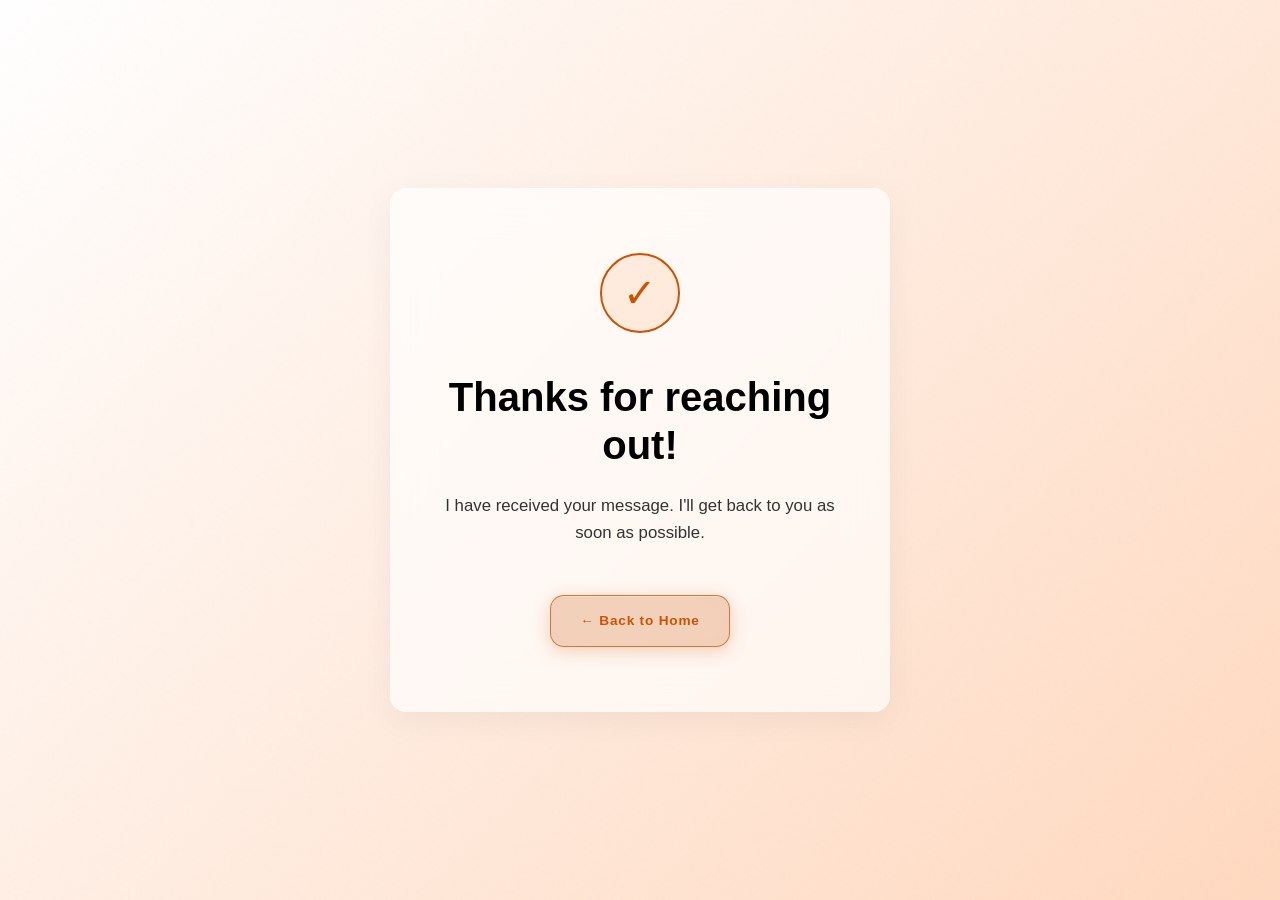
<file: thanks.html>
<!DOCTYPE html>
<html lang="en">
<head>
<meta charset="UTF-8">
<meta name="viewport" content="width=device-width, initial-scale=1.0">
<title>Thank You! — Sangili Saravana</title>
<link rel="stylesheet" href="style.css">
<style>
  .thanks-container {
    min-height: 100vh;
    display: flex;
    align-items: center;
    justify-content: center;
    padding: 2rem;
    text-align: center;
  }

  .thanks-card {
    padding: 4rem 3rem;
    max-width: 500px;
    display: flex;
    flex-direction: column;
    align-items: center;
    gap: 1.5rem;
  }

  .check-icon {
    width: 80px;
    height: 80px;
    background: rgba(255, 107, 0, 0.1);
    color: var(--accent);
    border: 2px solid var(--accent);
    border-radius: 50%;
    display: flex;
    align-items: center;
    justify-content: center;
    font-size: 2.5rem;
    margin-bottom: 1rem;
    animation: fadeUp 0.5s ease both;
  }

  .thanks-title {
    font-size: 2.5rem;
    font-weight: 800;
    color: var(--text);
    line-height: 1.2;
    animation: fadeUp 0.6s 0.1s ease both;
  }

  .thanks-msg {
    font-size: 1.05rem;
    color: var(--muted);
    margin-bottom: 1.5rem;
    line-height: 1.6;
    animation: fadeUp 0.7s 0.2s ease both;
  }

  .back-btn {
    animation: fadeUp 0.8s 0.3s ease both;
  }
</style>
</head>
<body>

<div class="thanks-container">
  <div class="glass-card thanks-card">
    <div class="check-icon">✓</div>
    <h1 class="thanks-title">Thanks for reaching out!</h1>
    <p class="thanks-msg">I have received your message. I'll get back to you as soon as possible.</p>
    <a href="index.html" class="btn-primary back-btn">← Back to Home</a>
  </div>
</div>

</body>
</html>
</file>
<file: style.css>
*, *::before, *::after { box-sizing: border-box; margin: 0; padding: 0; }

/* =========================================
     ANIMATED FLUID GRADIENT (WHITE & DARK ORANGE)
     ========================================= */

  :root {
    /* Multiple shades of white and dark orange for the moving wave */
    --bg-gradient: linear-gradient(-45deg, #ffffff, #fff0e6, #ffccaa, #ffffff);
    --bg2: rgba(255, 255, 255, 0.6);
    --bg3: rgba(255, 255, 255, 0.9);
    --border: rgba(204, 82, 0, 0.25);
    --accent: #CC5200;
    --accent2: #A34200;
    --text: #000000;        /* Pure Black for main text */
    --muted: #333333;
    --card-bg: rgba(255, 255, 255, 0.65);
  }

  body.dark-mode {
    /* Dark mode-layum azhagaana dark orange fluid flow irukkum */
    --bg-gradient: linear-gradient(-45deg, #0d0d0d, #2b1103, #4a1d00, #0d0d0d);
    --bg2: rgba(0, 0, 0, 0.4);
    --bg3: rgba(0, 0, 0, 0.8);
    --border: rgba(204, 82, 0, 0.3);
    --accent: #E65C00;
    --accent2: #CC5200;
    --text: #ffffff;
    --muted: #a0a0a5;
    --card-bg: rgba(28, 28, 30, 0.55);
  }

/* THEME TOGGLE BUTTON STYLES */
.theme-btn {
  background: rgba(255, 255, 255, 0.6);
  border: 1px solid var(--border);
  border-radius: 50%;
  width: 40px;
  height: 40px;
  cursor: pointer;
  font-size: 1.2rem;
  display: flex;
  align-items: center;
  justify-content: center;
  transition: all 0.3s ease;
  box-shadow: 0 2px 8px rgba(0,0,0,0.02);
  margin-left: 1rem;
}

.theme-btn:hover {
  background: var(--accent);
  transform: translateY(-2px);
}

body.dark-mode .theme-btn {
  background: rgba(255, 255, 255, 0.1);
}

body.dark-mode .nav-links a {
  background: rgba(255, 255, 255, 0.1);
}
/* --- END OF NEW CSS --- */

html { scroll-behavior: smooth; }

body
{
    font-family: 'Montserrat', sans-serif;
  font-weight: 500;
    background: var(--bg-gradient);
    background-attachment: fixed;
    background-size: 400% 400%;
    animation: gradientMove 15s ease infinite;
    color: var(--text);
    line-height: 1.7;
    overflow-x: hidden;
    -webkit-font-smoothing: antialiased;
    -moz-osx-font-smoothing: grayscale;
  }

  /* NOISE TEXTURE */
  body::before {
    content: '';
    position: fixed;
    inset: 0;
    background-image: url("data:image/svg+xml,%3Csvg viewBox='0 0 256 256' xmlns='http://www.w3.org/2000/svg'%3E%3Cfilter id='noise'%3E%3CfeTurbulence type='fractalNoise' baseFrequency='0.9' numOctaves='4' stitchTiles='stitch'/%3E%3C/filter%3E%3Crect width='100%25' height='100%25' filter='url(%23noise)' opacity='0.025'/%3E%3C/svg%3E");
    pointer-events: none;
    z-index: 0;
  }

  /* GRID-CARD OVERLAY NAV */
  nav {
    position: absolute;
    top: 0;
    width: 100%;
    z-index: 1000;
    display: flex;
    justify-content: center;
    padding: 1rem;
    transition: background 0.3s ease;
    background: transparent;
    backdrop-filter: blur(0px);
  }

  .nav-logo { display: none; }

  .nav-links {
    display: flex;
    gap: 0.5rem;
    flex-wrap: wrap;
    justify-content: center;
  }

  .nav-links a {
    background: rgba(255, 255, 255, 0.6);
    padding: 0.6rem 1.2rem;
    border-radius: 12px;
    font-size: 0.75rem;
    font-weight: 700;
    text-transform: uppercase;
    color: var(--text);
    text-decoration: none;
    transition: all 0.3s ease;
    box-shadow: 0 2px 8px rgba(0,0,0,0.02);
  }

  .nav-links a:hover {
    background: var(--accent);
    color: #ffffff;
    transform: translateY(-2px);
  }

  /* HERO */
  .hero {
    min-height: 100vh;
    display: flex;
    align-items: center;
    justify-content: space-between;
    padding: 8rem 4rem 6rem;
    position: relative;
    overflow: hidden;
    gap: 2rem;
  }

  .hero-bg-line {
    position: absolute;
    top: 0; right: 18%;
    width: 1px;
    height: 100%;
    background: linear-gradient(to bottom, transparent, var(--border) 30%, var(--border) 70%, transparent);
  }

  .hero-bg-circle, .hero-bg-circle2 {
    position: absolute;
    top: 50%;
    transform: translateY(-50%);
    border-radius: 50%;
    border: 1px solid rgba(204, 82, 0, 0.2);
  }

  .hero-bg-circle { right: -200px; width: 700px; height: 700px; opacity: 0.6; }
  .hero-bg-circle2 { right: -300px; width: 900px; height: 900px; border: 1px solid rgba(204, 82, 0, 0.15); opacity: 0.3; }

  .hero-content {
    position: relative;
    z-index: 1;
    max-width: 550px;
  }

  .hero-tag {
    display: inline-block;
    font-size: 0.72rem;
    font-weight: 600;
    letter-spacing: 0.12em;
    text-transform: uppercase;
    color: var(--accent);
    border: 1px solid rgba(204, 82, 0, 0.4);
    background: rgba(255,255,255,0.5);
    backdrop-filter: blur(8px);
    -webkit-backdrop-filter: blur(8px);
    padding: 0.4rem 1rem;
    border-radius: 20px;
    margin-bottom: 2rem;
    animation: fadeUp 0.8s ease both;
  }

  .hero-name {
    font-size: clamp(3rem, 7vw, 6rem);
    font-weight: 800;
    line-height: 1.05;
    letter-spacing: -0.04em;
    margin-bottom: 1rem;
    color: var(--text);
    animation: fadeUp 0.9s 0.1s ease both;
  }

  .hero-name span { color: var(--accent); }

  .hero-role {
    font-size: 1.1rem;
    color: var(--muted);
    font-weight: 500;
    letter-spacing: -0.01em;
    margin-bottom: 2rem;
    animation: fadeUp 0.9s 0.2s ease both;
  }

  .hero-summary {
    font-size: 1rem;
    color: var(--text);
    max-width: 520px;
    line-height: 1.6;
    margin-bottom: 3rem;
    animation: fadeUp 0.9s 0.3s ease both;
  }

  .hero-ctas {
    display: flex;
    gap: 1rem;
    flex-wrap: wrap;
    animation: fadeUp 0.9s 0.4s ease both;
  }

  /* =========================================
     BUTTONS — GLASSMORPHISM REDESIGN
     ========================================= */

  .btn-primary, .btn-secondary {
    display: inline-flex;
    align-items: center;
    gap: 0.5rem;
    font-size: 0.85rem;
    font-weight: 700;
    letter-spacing: 0.06em;
    padding: 0.85rem 1.8rem;
    border-radius: 14px;
    text-decoration: none;
    position: relative;
    overflow: hidden;
    cursor: pointer;
    border: none;
    backdrop-filter: blur(16px);
    -webkit-backdrop-filter: blur(16px);
    transition: transform 0.3s cubic-bezier(0.25,1,0.5,1),
                box-shadow 0.3s ease,
                border-color 0.3s ease,
                background 0.3s ease;
  }

  /* Shimmer sweep on hover */
  .btn-primary::before,
  .btn-secondary::before {
    content: '';
    position: absolute;
    top: 0; left: -100%;
    width: 55%;
    height: 100%;
    background: linear-gradient(120deg, transparent, rgba(255,255,255,0.22), transparent);
    transform: skewX(-20deg);
    transition: left 0.5s ease;
    pointer-events: none;
  }

  .btn-primary:hover::before,
  .btn-secondary:hover::before { left: 160%; }

  /* PRIMARY — glass dark orange */
  .btn-primary {
    background: rgba(204, 82, 0, 0.25);
    color: var(--accent);
    border: 1.5px solid rgba(204, 82, 0, 0.7);
    box-shadow: 0 4px 18px rgba(204, 82, 0, 0.25),
                inset 0 1px 0 rgba(255,255,255,0.25);
  }

  .btn-primary:hover {
    background: rgba(204, 82, 0, 0.35);
    border-color: rgba(204, 82, 0, 1);
    color: var(--accent);
    transform: translateY(-3px) scale(1.02);
    box-shadow: 0 0 18px rgba(204, 82, 0, 0.55),
                0 8px 28px rgba(204, 82, 0, 0.35),
                inset 0 1px 0 rgba(255,255,255,0.3);
  }

  .btn-primary:active {
    transform: translateY(-1px) scale(0.99);
  }

  body.dark-mode .btn-primary {
    background: rgba(204, 82, 0, 0.2);
    border-color: rgba(204, 82, 0, 0.6);
    color: var(--accent);
  }

  body.dark-mode .btn-primary:hover {
    background: rgba(204, 82, 0, 0.3);
    border-color: rgba(204, 82, 0, 0.9);
    box-shadow: 0 0 22px rgba(204, 82, 0, 0.6),
                0 8px 28px rgba(204, 82, 0, 0.4);
  }

  /* SECONDARY — glass white */
  .btn-secondary {
    background: rgba(255, 255, 255, 0.18);
    color: var(--text);
    border: 1.5px solid rgba(255,255,255,0.55);
    box-shadow: 0 4px 16px rgba(0,0,0,0.06),
                inset 0 1px 0 rgba(255,255,255,0.6);
  }

  .btn-secondary:hover {
    background: rgba(255,255,255,0.28);
    border-color: rgba(204, 82, 0, 0.7);
    color: var(--accent);
    transform: translateY(-3px) scale(1.02);
    box-shadow: 0 0 16px rgba(204, 82, 0, 0.3),
                0 8px 24px rgba(0,0,0,0.08),
                inset 0 1px 0 rgba(255,255,255,0.7);
  }

  .btn-secondary:active {
    transform: translateY(-1px) scale(0.99);
  }

  body.dark-mode .btn-secondary {
    background: rgba(255,255,255,0.07);
    border-color: rgba(255,255,255,0.18);
    color: #ffffff;
  }

  body.dark-mode .btn-secondary:hover {
    background: rgba(204, 82, 0, 0.15);
    border-color: rgba(204, 82, 0, 0.6);
    color: var(--accent);
    box-shadow: 0 0 16px rgba(204, 82, 0, 0.35),
                0 8px 24px rgba(0,0,0,0.2);
  }

  /* SEND MESSAGE (form submit) */
  .form-submit {
    margin-top: 0.5rem;
    align-self: flex-start;
    width: 100%;
    justify-content: center;
    font-size: 0.95rem;
    padding: 1rem 2rem;
  }

  .form-submit::after {
    content: '→';
    display: inline-block;
    transition: transform 0.3s cubic-bezier(0.25,1,0.5,1);
    margin-left: 0.3rem;
  }

  .form-submit:hover::after { transform: translateX(5px); }

  /* CERT VIEW → button */
  .btn-cert {
    display: inline-flex;
    align-items: center;
    gap: 0.4rem;
    font-size: 0.78rem;
    font-weight: 700;
    letter-spacing: 0.06em;
    color: var(--accent);
    padding: 0.4rem 1.1rem;
    border: 1.5px solid rgba(204, 82, 0, 0.45);
    border-radius: 10px;
    text-decoration: none;
    margin-top: 0.9rem;
    background: rgba(204, 82, 0, 0.12);
    backdrop-filter: blur(12px);
    -webkit-backdrop-filter: blur(12px);
    position: relative;
    overflow: hidden;
    transition: transform 0.3s cubic-bezier(0.25,1,0.5,1),
                box-shadow 0.3s ease,
                background 0.3s ease,
                border-color 0.3s ease;
  }

  .btn-cert::after {
    content: '→';
    display: inline-block;
    transition: transform 0.3s cubic-bezier(0.25,1,0.5,1);
  }

  .btn-cert:hover {
    background: rgba(204, 82, 0, 0.25);
    border-color: rgba(204, 82, 0, 0.9);
    color: var(--accent);
    transform: translateY(-3px) scale(1.04);
    box-shadow: 0 0 14px rgba(204, 82, 0, 0.45),
                0 6px 18px rgba(204, 82, 0, 0.25);
  }

  .btn-cert:hover::after { transform: translateX(4px); }

  /* BACK TO TOP */
  .back-to-top {
    position: fixed;
    bottom: 2rem;
    right: 2rem;
    background: rgba(204, 82, 0, 0.15);
    border: 1.5px solid rgba(204, 82, 0, 0.5);
    backdrop-filter: blur(16px);
    -webkit-backdrop-filter: blur(16px);
    color: var(--accent);
    width: 48px;
    height: 48px;
    border-radius: 14px;
    display: flex;
    align-items: center;
    justify-content: center;
    font-size: 1.2rem;
    font-weight: bold;
    text-decoration: none;
    box-shadow: 0 4px 16px rgba(204, 82, 0, 0.2),
                inset 0 1px 0 rgba(255,255,255,0.2);
    z-index: 1000;
    transition: transform 0.35s cubic-bezier(0.25,1,0.5,1),
                box-shadow 0.3s ease,
                background 0.3s ease,
                border-color 0.3s ease;
  }

  .back-to-top:hover {
    background: rgba(204, 82, 0, 0.28);
    border-color: rgba(204, 82, 0, 0.9);
    transform: translateY(-5px) scale(1.08);
    box-shadow: 0 0 20px rgba(204, 82, 0, 0.5),
                0 10px 28px rgba(204, 82, 0, 0.25);
  }

  .back-to-top:active {
    transform: translateY(-2px) scale(1.02);
  }

  /* HERO IMAGE STYLES */
  .hero-image-wrapper {
    position: relative;
    z-index: 1;
    width: 420px;
    height: 420px;
    flex-shrink: 0;
    animation: fadeIn 1s 0.5s ease both;
    transition: transform 0.4s ease;
  }

  .hero-image-backdrop {
    position: absolute;
    top: -15px;
    left: -15px;
    width: calc(100% + 30px);
    height: calc(100% + 30px);
    border: 2px solid var(--accent);
    border-radius: 50%;
    z-index: -1;
    opacity: 0.5;
  }

  .hero-image {
    width: 100%;
    height: 100%;
    object-fit: cover;
    border-radius: 50%;
    box-shadow: 0 20px 40px rgba(0,0,0,0.1);
    filter: contrast(105%);
    transition: box-shadow 0.4s ease;
  }

  .hero-image-wrapper:hover {
    transform: translateY(-12px) scale(1.02);
  }

  .hero-image-wrapper:hover .hero-image {
    box-shadow: 0 30px 60px rgba(0,0,0,0.15);
  }

  /* SECTIONS */
  section {
    padding: 6rem 4rem;
    position: relative;
    max-width: 1400px;
    margin: 0 auto;
  }

  /* =========================================
     SECTION HEADER — PREMIUM REDESIGN
     ========================================= */
  .section-header {
    margin-bottom: 3.5rem;
    display: flex;
    flex-direction: column;
    align-items: flex-start;
    gap: 0.75rem;
  }

  /* Small badge above the title */
  .section-num {
    display: inline-flex;
    align-items: center;
    gap: 0.5rem;
    font-size: 0.7rem;
    font-weight: 700;
    letter-spacing: 0.15em;
    text-transform: uppercase;
    color: var(--accent);
    background: rgba(204, 82, 0, 0.08);
    border: 1px solid rgba(204, 82, 0, 0.25);
    padding: 0.3rem 0.9rem;
    border-radius: 50px;
    backdrop-filter: blur(8px);
  }

  /* Dot inside the badge */
  .section-num::before {
    content: '';
    width: 6px;
    height: 6px;
    background: var(--accent);
    border-radius: 50%;
    display: inline-block;
    animation: pulse-dot 2s ease-in-out infinite;
  }

  @keyframes pulse-dot {
    0%, 100% { opacity: 1; transform: scale(1); }
    50% { opacity: 0.4; transform: scale(0.6); }
  }

  /* Title row: big text + decorative line */
  .section-title-row {
    display: flex;
    align-items: center;
    gap: 1.5rem;
    width: 100%;
  }

  .section-title {
    font-size: 2.4rem;
    font-weight: 800;
    color: var(--text);
    text-transform: uppercase;
    letter-spacing: 0.04em;
    position: relative;
    white-space: nowrap;
    line-height: 1;
  }

  /* Orange gradient accent on first letter */
  .section-title::first-letter {
    color: var(--accent);
  }

  /* Horizontal decorative line after the title */
  .section-title-line {
    flex: 1;
    height: 1px;
    background: linear-gradient(90deg, rgba(204, 82, 0, 0.5), rgba(204, 82, 0, 0.1), transparent);
    border-radius: 2px;
    min-width: 40px;
  }

  .section-divider {
    height: 1px;
    display: none;
    background: var(--border);
    margin: 0 4rem;
    max-width: 1320px;
  }

  /* GLASSMORPHISM CARDS */
  .glass-card {
    background: var(--card-bg);
    backdrop-filter: blur(20px);
    -webkit-backdrop-filter: blur(16px);
    border: 1px solid rgba(255, 255, 255, 0.5);
    border-radius: 16px;
    box-shadow: 0 8px 32px rgba(0,0,0,0.05);
  }

  /* =========================================
     SKILLS SECTION — PREMIUM REDESIGN
     ========================================= */
  .skills-grid {
    display: grid;
    grid-template-columns: repeat(auto-fill, minmax(200px, 1fr));
    gap: 1.5rem;
  }

  .skill-item {
    padding: 2rem 1.5rem 1.8rem;
    display: flex;
    flex-direction: column;
    align-items: center;
    text-align: center;
    border-radius: 20px;
    position: relative;
    overflow: hidden;
    cursor: default;
    transition: transform 0.35s cubic-bezier(0.25, 1, 0.5, 1),
                box-shadow 0.35s ease;
    border: 1px solid rgba(255, 255, 255, 0.5);
  }

  /* Glowing top-border accent line */
  .skill-item::before {
    content: '';
    position: absolute;
    top: 0;
    left: 50%;
    transform: translateX(-50%) scaleX(0);
    width: 60%;
    height: 3px;
    background: linear-gradient(90deg, transparent, var(--accent), transparent);
    border-radius: 0 0 4px 4px;
    transition: transform 0.4s ease;
  }

  /* Subtle radial glow behind icon on hover */
  .skill-item::after {
    content: '';
    position: absolute;
    top: 20%;
    left: 50%;
    transform: translate(-50%, -50%);
    width: 120px;
    height: 120px;
    background: radial-gradient(circle, rgba(204, 82, 0, 0.12) 0%, transparent 70%);
    border-radius: 50%;
    opacity: 0;
    transition: opacity 0.4s ease;
    pointer-events: none;
  }

  .skill-item:hover {
    transform: translateY(-8px) scale(1.02);
    box-shadow: 0 20px 40px rgba(204, 82, 0, 0.12), 0 8px 16px rgba(0,0,0,0.06);
    border-color: rgba(204, 82, 0, 0.3);
  }

  .skill-item:hover::before {
    transform: translateX(-50%) scaleX(1);
  }

  .skill-item:hover::after {
    opacity: 1;
  }

  /* Icon wrapper — circular badge */
  .skill-icon-wrap {
    width: 76px;
    height: 76px;
    border-radius: 50%;
    background: rgba(204, 82, 0, 0.08);
    border: 1.5px solid rgba(204, 82, 0, 0.18);
    display: flex;
    align-items: center;
    justify-content: center;
    margin-bottom: 1.2rem;
    position: relative;
    z-index: 1;
    transition: background 0.35s ease, border-color 0.35s ease, transform 0.4s cubic-bezier(0.175, 0.885, 0.32, 1.275);
  }

  .skill-item:hover .skill-icon-wrap {
    background: rgba(204, 82, 0, 0.15);
    border-color: rgba(204, 82, 0, 0.5);
    transform: scale(1.12) rotate(5deg);
  }

  .skill-item img {
    width: 42px;
    height: 42px;
    border-radius: 6px;
    object-fit: contain;
    transition: transform 0.4s cubic-bezier(0.175, 0.885, 0.32, 1.275);
  }

  .skill-item:hover img {
    transform: scale(1.15);
  }

  .skill-item h3 {
    font-size: 0.95rem;
    font-weight: 700;
    margin-bottom: 0.9rem;
    color: var(--text);
    line-height: 1.3;
    position: relative;
    z-index: 1;
    transition: color 0.2s ease;
  }

  .skill-item:hover h3 {
    color: var(--accent);
  }

  /* Skill level bar */
  .skill-bar-wrap {
    width: 100%;
    height: 4px;
    background: rgba(0,0,0,0.06);
    border-radius: 4px;
    overflow: hidden;
    position: relative;
    z-index: 1;
  }

  body.dark-mode .skill-bar-wrap {
    background: rgba(255,255,255,0.08);
  }

  .skill-bar {
    height: 100%;
    border-radius: 4px;
    background: linear-gradient(90deg, var(--accent2), var(--accent), #ffaa55);
    width: 0%;
    transition: width 1.2s cubic-bezier(0.22, 1, 0.36, 1);
    box-shadow: 0 0 8px rgba(204, 82, 0, 0.4);
  }

  /* Trigger bar animation when card becomes active */
  .motion-card.active .skill-bar {
    width: var(--skill-level, 80%);
  }

  .skill-item p {
    font-size: 0.85rem;
    color: var(--muted);
  }

  /* =========================================
     PROJECTS — PREMIUM REDESIGN
     ========================================= */
  .projects-grid {
    display: grid;
    grid-template-columns: repeat(auto-fit, minmax(340px, 1fr));
    gap: 2rem;
  }

  .project-card {
    padding: 2.5rem;
    position: relative;
    overflow: hidden;
    border-radius: 20px;
    border: 1px solid rgba(255,255,255,0.5);
    transition: transform 0.35s cubic-bezier(0.25,1,0.5,1), box-shadow 0.35s ease, border-color 0.3s ease;
  }

  /* Big faded project number watermark */
  .project-card::before {
    content: attr(data-num);
    position: absolute;
    top: -10px;
    right: 1.5rem;
    font-size: 6rem;
    font-weight: 900;
    color: var(--accent);
    opacity: 0.05;
    line-height: 1;
    pointer-events: none;
    transition: opacity 0.3s ease;
  }

  /* Top orange glow line */
  .project-card::after {
    content: '';
    position: absolute;
    top: 0; left: 0; right: 0;
    height: 3px;
    background: linear-gradient(90deg, var(--accent), #ffaa55, transparent);
    border-radius: 20px 20px 0 0;
    transform: scaleX(0);
    transform-origin: left;
    transition: transform 0.4s ease;
  }

  .project-card:hover {
    transform: translateY(-8px) scale(1.01);
    box-shadow: 0 24px 50px rgba(204, 82, 0, 0.1), 0 8px 20px rgba(0,0,0,0.06);
    border-color: rgba(204, 82, 0, 0.3);
  }

  .project-card:hover::after { transform: scaleX(1); }
  .project-card:hover::before { opacity: 0.08; }

  .project-num {
    display: inline-flex;
    align-items: center;
    gap: 0.4rem;
    font-size: 0.7rem;
    font-weight: 700;
    letter-spacing: 0.12em;
    text-transform: uppercase;
    color: var(--accent);
    background: rgba(204, 82, 0, 0.08);
    border: 1px solid rgba(204, 82, 0, 0.2);
    padding: 0.25rem 0.8rem;
    border-radius: 50px;
    margin-bottom: 1.2rem;
  }

  .project-title {
    font-size: 1.35rem;
    font-weight: 800;
    letter-spacing: -0.02em;
    line-height: 1.3;
    margin-bottom: 1rem;
    color: var(--text);
    transition: color 0.2s ease;
  }

  .project-card:hover .project-title { color: var(--accent); }

  .project-desc {
    font-size: 0.92rem;
    color: var(--muted);
    line-height: 1.7;
    margin-bottom: 1.8rem;
  }

  .project-tech { display: flex; flex-wrap: wrap; gap: 0.5rem; }

  .tech-pill {
    font-size: 0.7rem;
    font-weight: 700;
    padding: 0.3rem 0.85rem;
    border-radius: 50px;
    background: rgba(204, 82, 0, 0.08);
    color: var(--accent);
    border: 1px solid rgba(204, 82, 0, 0.15);
    transition: background 0.2s ease, transform 0.2s ease;
  }

  .tech-pill:hover {
    background: rgba(204, 82, 0, 0.18);
    transform: translateY(-2px);
  }

  /* =========================================
     EXPERIENCE — PREMIUM REDESIGN
     ========================================= */
  .exp-block {
    display: grid;
    grid-template-columns: 200px 1fr;
    gap: 2.5rem;
    padding: 2.5rem;
    margin-bottom: 1.5rem;
    border-radius: 20px;
    border: 1px solid rgba(255,255,255,0.5);
    position: relative;
    overflow: hidden;
    transition: transform 0.35s cubic-bezier(0.25,1,0.5,1), box-shadow 0.35s ease, border-color 0.3s ease;
  }

  .exp-block:last-child { margin-bottom: 0; }

  /* Left accent bar */
  .exp-block::before {
    content: '';
    position: absolute;
    left: 0; top: 15%; bottom: 15%;
    width: 3px;
    background: linear-gradient(to bottom, transparent, var(--accent), transparent);
    border-radius: 4px;
    opacity: 0;
    transition: opacity 0.3s ease;
  }

  .exp-block:hover {
    transform: translateY(-6px);
    box-shadow: 0 24px 50px rgba(204, 82, 0, 0.08), 0 8px 20px rgba(0,0,0,0.05);
    border-color: rgba(204, 82, 0, 0.25);
  }

  .exp-block:hover::before { opacity: 1; }

  .exp-date {
    font-size: 0.78rem;
    font-weight: 700;
    color: var(--accent);
    background: rgba(204, 82, 0, 0.08);
    border: 1px solid rgba(204, 82, 0, 0.2);
    padding: 0.3rem 0.8rem;
    border-radius: 50px;
    display: inline-block;
    letter-spacing: 0.04em;
    height: fit-content;
    margin-top: 0.3rem;
  }

  .exp-company {
    font-size: 0.78rem;
    font-weight: 700;
    letter-spacing: 0.08em;
    text-transform: uppercase;
    color: var(--accent);
    margin-bottom: 0.4rem;
    opacity: 0.85;
  }

  .exp-role {
    font-size: 1.4rem;
    font-weight: 800;
    letter-spacing: -0.02em;
    margin-bottom: 1.2rem;
    color: var(--text);
    line-height: 1.2;
  }

  .exp-desc {
    font-size: 0.92rem;
    color: var(--muted);
    line-height: 1.7;
  }

  .exp-bullets { list-style: none; margin-top: 0.5rem; display: flex; flex-direction: column; gap: 0.6rem; }

  .exp-bullets li {
    font-size: 0.92rem;
    color: var(--muted);
    line-height: 1.6;
    padding-left: 1.4rem;
    position: relative;
  }

  .exp-bullets li::before {
    content: '▸';
    position: absolute;
    left: 0;
    color: var(--accent);
    font-size: 0.85rem;
    top: 0.1rem;
  }

  /* =========================================
     EDUCATION — PREMIUM REDESIGN
     ========================================= */
  .edu-grid {
    display: grid;
    grid-template-columns: repeat(auto-fit, minmax(280px, 1fr));
    gap: 1.5rem;
  }

  .edu-card {
    padding: 2.2rem;
    border-radius: 20px;
    border: 1px solid rgba(255,255,255,0.5);
    position: relative;
    overflow: hidden;
    transition: transform 0.35s cubic-bezier(0.25,1,0.5,1), box-shadow 0.35s ease, border-color 0.3s ease;
  }

  /* Subtle corner glow */
  .edu-card::after {
    content: '';
    position: absolute;
    top: -30px; right: -30px;
    width: 100px; height: 100px;
    background: radial-gradient(circle, rgba(204, 82, 0, 0.12), transparent 70%);
    border-radius: 50%;
    opacity: 0;
    transition: opacity 0.3s ease;
  }

  .edu-card:hover {
    transform: translateY(-8px) scale(1.01);
    box-shadow: 0 24px 50px rgba(204, 82, 0, 0.1), 0 8px 20px rgba(0,0,0,0.06);
    border-color: rgba(204, 82, 0, 0.3);
  }

  .edu-card:hover::after { opacity: 1; }

  .edu-year {
    display: inline-flex;
    align-items: center;
    font-size: 0.72rem;
    font-weight: 700;
    letter-spacing: 0.1em;
    color: var(--accent);
    background: rgba(204, 82, 0, 0.08);
    border: 1px solid rgba(204, 82, 0, 0.2);
    padding: 0.25rem 0.8rem;
    border-radius: 50px;
    margin-bottom: 1.1rem;
  }

  .edu-degree {
    font-size: 1.1rem;
    font-weight: 800;
    letter-spacing: -0.01em;
    color: var(--text);
    margin-bottom: 0.5rem;
    line-height: 1.35;
    transition: color 0.2s ease;
  }

  .edu-card:hover .edu-degree { color: var(--accent); }

  .edu-school {
    font-size: 0.88rem;
    color: var(--muted);
    line-height: 1.5;
    margin-bottom: 0.2rem;
  }

  .edu-grade {
    display: inline-flex;
    align-items: center;
    margin-top: 1.2rem;
    font-size: 0.78rem;
    font-weight: 700;
    padding: 0.3rem 0.9rem;
    background: linear-gradient(135deg, rgba(204, 82, 0, 0.12), rgba(204, 82, 0, 0.06));
    border: 1px solid rgba(204, 82, 0, 0.25);
    border-radius: 50px;
    color: var(--accent);
  }

  /* =========================================
     CERTIFICATIONS — PREMIUM REDESIGN
     ========================================= */
  .cert-list {
    display: grid;
    grid-template-columns: repeat(auto-fit, minmax(320px, 1fr));
    gap: 1.5rem;
  }

  .cert-item {
    display: flex;
    align-items: flex-start;
    gap: 1.4rem;
    padding: 2rem 2.2rem;
    border-radius: 20px;
    border: 1px solid rgba(255,255,255,0.5);
    position: relative;
    overflow: hidden;
    transition: transform 0.35s cubic-bezier(0.25,1,0.5,1), box-shadow 0.35s ease, border-color 0.3s ease;
  }

  .cert-item::after {
    content: '';
    position: absolute;
    bottom: 0; left: 0; right: 0;
    height: 2px;
    background: linear-gradient(90deg, var(--accent), #ffaa55, transparent);
    transform: scaleX(0);
    transform-origin: left;
    transition: transform 0.4s ease;
  }

  .cert-item:hover {
    transform: translateY(-6px);
    box-shadow: 0 24px 50px rgba(204, 82, 0, 0.1), 0 8px 20px rgba(0,0,0,0.06);
    border-color: rgba(204, 82, 0, 0.3);
  }

  .cert-item:hover::after { transform: scaleX(1); }

  .cert-icon {
    width: 52px;
    height: 52px;
    min-width: 52px;
    border-radius: 14px;
    background: rgba(204, 82, 0, 0.08);
    border: 1.5px solid rgba(204, 82, 0, 0.2);
    color: var(--accent);
    display: flex;
    align-items: center;
    justify-content: center;
    font-size: 1.5rem;
    transition: background 0.3s ease, transform 0.3s cubic-bezier(0.175,0.885,0.32,1.275);
  }

  .cert-item:hover .cert-icon {
    background: rgba(204, 82, 0, 0.15);
    transform: scale(1.1) rotate(5deg);
  }

  .cert-name {
    font-size: 1.05rem;
    font-weight: 800;
    letter-spacing: -0.01em;
    color: var(--text);
    margin-bottom: 0.35rem;
    transition: color 0.2s ease;
    line-height: 1.3;
  }

  .cert-item:hover .cert-name { color: var(--accent); }

  .cert-org {
    font-size: 0.85rem;
    color: var(--muted);
    margin-bottom: 0.1rem;
  }

  /* Duplicate generic cert button style for internal blocks updated */
  .btn-cert {
    display: inline-flex;
    align-items: center;
    gap: 0.3rem;
    font-size: 0.78rem;
    font-weight: 700;
    letter-spacing: 0.05em;
    color: var(--accent);
    padding: 0.4rem 1rem;
    border: 1px solid rgba(204, 82, 0, 0.45);
    border-radius: 50px;
    text-decoration: none;
    margin-top: 0.9rem;
    position: relative;
    overflow: hidden;
    transition: color 0.3s ease, background 0.3s ease, transform 0.2s ease;
    background: rgba(204, 82, 0, 0.12);
  }

  .btn-cert:hover {
    background: var(--accent);
    color: #ffffff;
    border-color: var(--accent);
    transform: translateY(-2px);
    box-shadow: 0 6px 16px rgba(204, 82, 0, 0.45);
  }

  /* =========================================
     CONTACT — PREMIUM REDESIGN
     ========================================= */
  .contact-wrap {
    display: grid;
    grid-template-columns: 1fr 1fr;
    gap: 4rem;
    align-items: flex-start;
  }

  .contact-heading {
    font-size: clamp(2.5rem, 5vw, 3.5rem);
    font-weight: 800;
    color: var(--text);
    line-height: 1.1;
    letter-spacing: -0.04em;
    margin-bottom: 1.5rem;
  }

  .contact-heading span { color: var(--accent); }

  .contact-links { display: flex; flex-direction: column; gap: 1rem; }

  .contact-link {
    display: flex;
    align-items: center;
    gap: 1.2rem;
    text-decoration: none;
    padding: 1.1rem 1.4rem;
    border-radius: 16px;
    border: 1px solid rgba(255,255,255,0.5);
    position: relative;
    overflow: hidden;
    transition: transform 0.3s cubic-bezier(0.25,1,0.5,1), box-shadow 0.3s ease, border-color 0.3s ease;
  }

  .contact-link::before {
    content: '';
    position: absolute;
    inset: 0;
    background: linear-gradient(135deg, rgba(204, 82, 0, 0.06), transparent);
    opacity: 0;
    transition: opacity 0.3s ease;
  }

  .contact-link:hover {
    transform: translateX(6px);
    box-shadow: 0 12px 30px rgba(204, 82, 0, 0.1);
    border-color: rgba(204, 82, 0, 0.3);
  }

  .contact-link:hover::before { opacity: 1; }

  .contact-link-icon {
    width: 44px;
    height: 44px;
    border-radius: 12px;
    background: rgba(204, 82, 0, 0.08);
    border: 1.5px solid rgba(204, 82, 0, 0.2);
    display: flex;
    align-items: center;
    justify-content: center;
    font-size: 1.2rem;
    color: var(--accent);
    font-weight: 700;
    transition: background 0.3s ease, transform 0.3s ease;
  }

  .contact-link:hover .contact-link-icon {
    background: rgba(204, 82, 0, 0.15);
    transform: scale(1.1);
  }

  .contact-link-text { flex: 1; }
  .contact-link-label { font-size: 0.72rem; text-transform: uppercase; letter-spacing: 0.08em; color: var(--muted); margin-bottom: 0.2rem; font-weight: 700; }
  .contact-link-value { font-size: 0.95rem; color: var(--text); font-weight: 600; }

  /* CONTACT FORM */
  .contact-form {
    padding: 2.5rem;
    display: flex;
    flex-direction: column;
    gap: 1.5rem;
  }

  .form-group { display: flex; flex-direction: column; gap: 0.5rem; }

  .form-label {
    font-size: 0.8rem;
    font-weight: 700;
    color: var(--text);
  }

  .form-input {
    font-family: inherit;
    background: rgba(255, 255, 255, 0.4); /* Light mode transparent glass */
    border: 1px solid var(--border);
    border-radius: 10px;
    padding: 0.8rem 1rem;
    color: var(--text);
    font-size: 0.95rem;
    transition: all 0.3s ease;
    backdrop-filter: blur(5px);
  }
  /* Dark mode specific style for inputs */
  body.dark-mode .form-input {
    background: rgba(0, 0, 0, 0.2); /* Dark mode transparent glass */
    border: 1px solid rgba(255, 255, 255, 0.1);
  }

  .form-input:focus {
    outline: none;
    border-color: var(--accent);
    box-shadow: 0 0 0 3px rgba(204, 82, 0, 0.2);
    background: rgba(255, 255, 255, 0.8);
  }
 body.dark-mode .form-input:focus {
    background: rgba(0, 0, 0, 0.5);
    box-shadow: 0 0 0 3px rgba(204, 82, 0, 0.4);
  }

  .form-input::placeholder {
    color: var(--muted); /* Adapts to both modes automatically */
  }

  textarea.form-input {
    resize: vertical;
    min-height: 120px;
  }

  /* FOOTER */
  footer {
    padding: 2rem;
    border-top: 1px solid var(--border);
    display: flex;
    flex-direction: column;
    justify-content: center;
    align-items: center;
    gap: 0.5rem;
    text-align: center;
  }



  footer span { font-size: 0.75rem; color: var(--muted); }
  /* Mobile screen adjustment */
  @media (max-width: 768px) {
    .back-to-top {
      bottom: 1.5rem;
      right: 1.5rem;
      width: 40px;
      height: 40px;
      font-size: 1.2rem;
    }
  }

  /* ANIMATIONS */
  @keyframes fadeUp {
    from { opacity: 0; transform: translateY(20px); }
    to { opacity: 1; transform: translateY(0); }
  }

  @keyframes fadeIn {
    from { opacity: 0; }
    to { opacity: 1; }
  }

  /* =========================================
     RESPONSIVE MEDIA QUERIES (MOBILE / TABLET)
     ========================================= */

  @media (max-width: 1024px) {
    section { padding: 5rem 3rem; }
    .hero { padding: 8rem 3rem 5rem; }
    .hero-image-wrapper { width: 340px; height: 340px; }
    .contact-wrap { gap: 2rem; }
    .section-divider { margin: 0 3rem; }
  }

  @media (max-width: 768px) {
    /* Main Layout Adjustments */
    section { padding: 4rem 1.5rem; }
    .section-divider { margin: 0 1.5rem; }

    /* Hero Section - Stack Vertically */
    .hero {
      flex-direction: column;
      text-align: center;
      padding: 7rem 1.5rem 3rem;
      gap: 3rem;
    }

    .hero-content {
      display: flex;
      flex-direction: column;
      align-items: center;
      margin: 0 auto;
    }

    .hero-ctas { justify-content: center; }

    .hero-image-wrapper {
      width: 280px;
      height: 280px;
      margin: 0 auto;
    }

    /* Experience Grid Adjustment */
    .exp-block {
      grid-template-columns: 1fr;
      gap: 1rem;
      padding: 2rem;
    }

    /* Contact Section - Single Column */
    .contact-wrap {
      grid-template-columns: 1fr;
      gap: 3rem;
    }

    .contact-form { padding: 2rem 1.5rem; }
  }

  @media (max-width: 480px) {
    .hero-image-wrapper {
      width: 240px;
      height: 240px;
    }

    .nav-links a {
      padding: 0.5rem 0.8rem;
      font-size: 0.7rem;
    }

    .btn-primary, .btn-secondary {
      width: 100%;
      justify-content: center;
    }
  }
 /* =========================================
   NEW ANIMATIONS
   ========================================= */

/* =========================================
     PREMIUM MOTION ANIMATION (STAGGERED FLOAT)
     ========================================= */
  .motion-card {
    opacity: 0;
    /* Keela irunthu konjam chinnatha irunthu mela varum pothu perisaagum (Scale effect) */
    transform: translateY(60px) scale(0.95);
    /* Apple's signature smooth bezier curve */
    transition: opacity 0.8s cubic-bezier(0.25, 1, 0.5, 1),
                transform 0.8s cubic-bezier(0.25, 1, 0.5, 1);
  }

  .motion-card.active {
    opacity: 1;
    transform: translateY(0) scale(1);
  }

/* 2. FLOATING HERO IMAGE */
@keyframes float {
  0% { transform: translateY(0px); }
  50% { transform: translateY(-15px); }
  100% { transform: translateY(0px); }
}

/* This adds the float animation to your existing hero image */
.hero-image {
  animation: float 6s ease-in-out infinite !important;
}




/* 4. SECTION HEADER SLIDE-IN */
.reveal-left {
  opacity: 0;
  transform: translateX(-50px);
  transition: opacity 0.8s ease-out, transform 0.8s ease-out;
}

.reveal-left.active {
  opacity: 1;
  transform: translateX(0);
}

/* 5. SECTION DIVIDER EXPAND (Line Drawing Effect) */
.reveal-scale {
  transform: scaleX(0);
  transform-origin: center; /* Expands from the middle outwards */
  transition: transform 1s cubic-bezier(0.22, 1, 0.36, 1);
}

.reveal-scale.active {
  transform: scaleX(1);
}

/* 6. SKILL ICON BOUNCE — handled in skill redesign above */

/* 7. BUTTON PULSE GLOW */
@keyframes pulse-glow {
  0% { box-shadow: 0 0 0 0 rgba(204, 82, 0, 0.6); }
  70% { box-shadow: 0 0 0 15px rgba(204, 82, 0, 0); }
  100% { box-shadow: 0 0 0 0 rgba(204, 82, 0, 0); }
}

.btn-primary {
  animation: pulse-glow 2.5s infinite;
}

/* 8. STICKY NAVBAR ANIMATION */
nav.scrolled {
  position: absolute; /* This makes it follow you when scrolling */
  top: 0;
  width: 100%;
  z-index: 1000;
  background: rgba(255, 255, 255, 0.8);
  backdrop-filter: blur(12px);
  -webkit-backdrop-filter: blur(12px);
  box-shadow: 0 4px 30px rgba(0, 0, 0, 0.05);
  animation: navSlideDown 0.5s ease-out;
}

body.dark-mode nav.scrolled {
  background: rgba(30, 30, 30, 0.8);
}

@keyframes navSlideDown {
  from { transform: translateY(-100%); }
  to { transform: translateY(0); }
}
/* TYPEWRITER CURSOR ANIMATION */
.cursor {
  display: inline-block;
  width: 2px;
  background-color: var(--accent);
  margin-left: 4px;
  animation: blink 0.8s infinite;
}

@keyframes blink {
  0%, 100% { opacity: 1; }
  50% { opacity: 0; }
}
/* =========================================
     HERO FLOATING MOTION CARDS (BADGES)
     ========================================= */
  .hero-badge {
    position: absolute;
    display: flex;
    align-items: center;
    gap: 0.6rem;
    padding: 0.6rem 1.2rem;
    border-radius: 50px; /* Pill shape for premium look */
    font-size: 0.85rem;
    font-weight: 700;
    white-space: nowrap;
    z-index: 10;
    box-shadow: 0 15px 35px rgba(0,0,0,0.1);
    backdrop-filter: blur(20px);
    border: 1px solid rgba(255, 255, 255, 0.6);
  }

  /* Left top card animation */
  .badge-1 {
    top: 15%;
    left: -40px;
    /* First pops in, then floats continuously */
    animation: badgePop 0.8s cubic-bezier(0.175, 0.885, 0.32, 1.275) 1s both,
               floatBadge 4s ease-in-out infinite alternate;
  }

  /* Right bottom card animation */
  .badge-2 {
    bottom: 15%;
    right: -40px;
    /* Slightly delayed pop-in so they don't appear exactly together */
    animation: badgePop 0.8s cubic-bezier(0.175, 0.885, 0.32, 1.275) 1.3s both,
               floatBadge 5s ease-in-out infinite alternate-reverse;
  }

  /* Mobile screen fix for badges */
  @media (max-width: 768px) {
    .badge-1 { left: -10px; top: 5%; }
    .badge-2 { right: -10px; bottom: 5%; }
    .hero-badge { padding: 0.5rem 1rem; font-size: 0.75rem; }
  }

  /* Animations for the badges */
  @keyframes badgePop {
    0% { opacity: 0; transform: scale(0.5) translateY(30px); }
    100% { opacity: 1; transform: scale(1) translateY(0); }
  }

  @keyframes floatBadge {
    0% { transform: translateY(0px); }
    100% { transform: translateY(-15px); }
  }
  /* =========================================
     GLOBAL PREMIUM PILL & GLASS DESIGN
     ========================================= */

  /* 1. Navigation Links (Menu) */
  .nav-links a {
    border-radius: 50px !important; /* Pill shape */
    backdrop-filter: blur(20px) !important;
    border: 1px solid rgba(255, 255, 255, 0.4);
    box-shadow: 0 8px 20px rgba(0,0,0,0.05);
  }

  body.dark-mode .nav-links a {
    border: 1px solid rgba(255, 255, 255, 0.1);
    background: rgba(30, 30, 30, 0.5) !important;
  }

  /* 2. All Buttons (Primary, Secondary, Cert) */
  .btn-primary, .btn-secondary, .btn-cert {
    border-radius: 14px !important;
  }

  /* 3. Tech Skills & Education Grades */
  .tech-pill, .edu-grade {
    border-radius: 50px !important;
    padding: 0.4rem 1rem !important;
    backdrop-filter: blur(10px);
    border: 1px solid rgba(204, 82, 0, 0.2);
    box-shadow: 0 4px 10px rgba(0,0,0,0.03);
  }

  /* 4. Contact Info Cards */
  .contact-link {
    border-radius: 50px !important;
    padding: 0.8rem 1.5rem !important;
  }

  /* 5. Theme Toggle Button */
  .theme-btn {
    backdrop-filter: blur(20px);
    border: 1px solid rgba(255, 255, 255, 0.4) !important;
  }

  body.dark-mode .theme-btn {
    border: 1px solid rgba(255, 255, 255, 0.1) !important;
  }

  /* 6. Form Inputs */
  .form-input {
    border-radius: 20px !important; /* Slightly rounded for text areas */
  }

  /* =========================================
     HERO GLASSY BUTTONS
     ========================================= */
  .btn-glass {
    display: inline-flex;
    align-items: center;
    gap: 0.5rem;
    font-size: 0.85rem;
    font-weight: 700;
    letter-spacing: 0.06em;
    padding: 0.85rem 2rem;
    border-radius: 50px;
    text-decoration: none;
    cursor: pointer;
    border: 1px solid rgba(255, 255, 255, 0.55);
    background: rgba(255, 255, 255, 0.25);
    backdrop-filter: blur(18px);
    -webkit-backdrop-filter: blur(18px);
    color: var(--text);
    box-shadow: 0 4px 20px rgba(0,0,0,0.06), inset 0 1px 0 rgba(255,255,255,0.6);
    transition: background 0.25s ease, transform 0.2s ease, box-shadow 0.25s ease, color 0.2s ease;
  }

  .btn-glass:hover {
    background: rgba(255, 255, 255, 0.45);
    transform: translateY(-3px);
    box-shadow: 0 10px 30px rgba(0,0,0,0.1), inset 0 1px 0 rgba(255,255,255,0.7);
  }

  /* Accent variant — dark orange tint glow */
  .btn-glass-accent {
    border-color: rgba(204, 82, 0, 0.55);
    background: rgba(204, 82, 0, 0.25);
    color: var(--accent);
    box-shadow: 0 4px 20px rgba(204, 82, 0, 0.3), inset 0 1px 0 rgba(255,255,255,0.4);
    animation: pulse-glow 2.5s infinite;
  }

  .btn-glass-accent:hover {
    background: rgba(204, 82, 0, 0.35);
    box-shadow: 0 10px 30px rgba(204, 82, 0, 0.4), inset 0 1px 0 rgba(255,255,255,0.5);
    color: var(--accent);
  }

  body.dark-mode .btn-glass {
    background: rgba(255, 255, 255, 0.08);
    border-color: rgba(255, 255, 255, 0.15);
    color: #ffffff;
    box-shadow: 0 4px 20px rgba(0,0,0,0.3), inset 0 1px 0 rgba(255,255,255,0.08);
  }

  body.dark-mode .btn-glass:hover {
    background: rgba(255, 255, 255, 0.15);
  }

  body.dark-mode .btn-glass-accent {
    background: rgba(204, 82, 0, 0.25);
    border-color: rgba(204, 82, 0, 0.5);
    color: var(--accent);
  }

  body.dark-mode .btn-glass-accent:hover {
    background: rgba(204, 82, 0, 0.35);
  }
</file>
